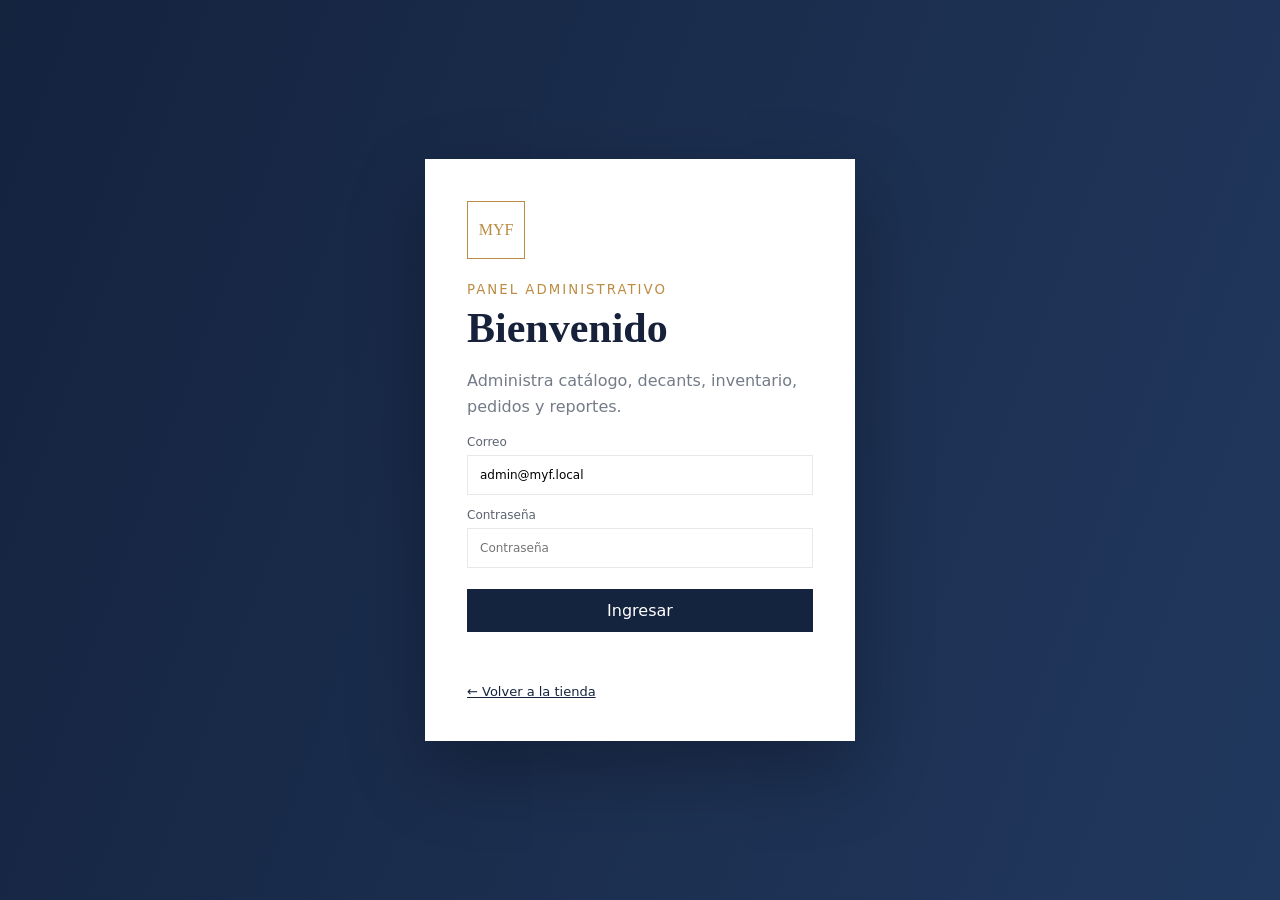
<file: frontend/admin.html>
<!doctype html>
<html lang="es"><head><meta charset="utf-8"><meta name="viewport" content="width=device-width,initial-scale=1"><title>MYF Perfumes | Administración</title><link rel="stylesheet" href="admin.css"></head>
<body>
<section class="login-screen" id="loginScreen"><div class="login-card"><div class="admin-logo"><span>MYF</span></div><small>Panel administrativo</small><h1>Bienvenido</h1><p>Administra catálogo, decants, inventario, pedidos y reportes.</p><label>Correo<input id="email" value="admin@myf.local"></label><label>Contraseña<input id="password" type="password" placeholder="Contraseña"></label><button id="login">Ingresar</button><p class="error" id="loginMsg"></p><a href="index.html">← Volver a la tienda</a></div></section>
<div class="admin-shell" id="app" hidden>
<aside class="sidebar"><div class="side-brand"><span>MYF</span><b>MYF Perfumes</b></div><nav><button data-tab="dashboard" class="active">⌂ <span>Dashboard</span></button><button data-tab="productos">◇ <span>Productos</span></button><button data-tab="inventario">▤ <span>Inventario</span></button><button data-tab="ventas">＋ <span>Nueva venta</span></button><button data-tab="pedidos">▣ <span>Pedidos</span></button><button data-tab="clientes">◎ <span>Clientes</span></button><button data-tab="alertas">! <span>Alertas</span></button><button data-tab="reportes">▥ <span>Reportes</span></button></nav><button class="logout" id="logout">Salir</button></aside>
<main class="admin-main"><header class="topbar"><div><small>Administración</small><h2 id="pageTitle">Dashboard</h2></div><a href="index.html" target="_blank">Ver tienda ↗</a></header>
<section class="tab" id="dashboard"><div class="stats" id="dashboardStats"></div><div class="two-cols"><div class="panel"><div class="panel-head"><h3>Productos con atención</h3><button data-tab-jump="inventario">Ver inventario</button></div><div id="dashboardInventory"></div></div><div class="panel"><div class="panel-head"><h3>Alertas recientes</h3><button data-tab-jump="alertas">Ver alertas</button></div><div id="dashboardAlerts"></div></div></div></section>
<section class="tab" id="productos" hidden><div class="panel"><div class="panel-head"><div><h3>Catálogo</h3><p>Crea perfumes y configura botella, decants de 5 ml, 10 ml y 30 ml.</p></div><div class="catalog-actions"><button id="newBrand">+ Marca</button><button id="newCategory">+ Categoría</button><button class="primary" id="newProduct">+ Nuevo producto</button></div></div><div class="table-wrap"><table><thead><tr><th>Producto</th><th>Marca</th><th>Género</th><th>Presentaciones</th><th>Desde</th><th></th></tr></thead><tbody id="productRows"></tbody></table></div></div></section>
<section class="tab" id="inventario" hidden><div class="panel"><div class="panel-head"><div><h3>Inventario</h3><p>Botellas cerradas y mililitros disponibles para decants.</p></div><button id="reloadInventory">Actualizar</button></div><div class="inventory-grid" id="inventoryGrid"></div></div><div class="panel"><h3>Últimos movimientos</h3><div class="table-wrap"><table><thead><tr><th>Fecha</th><th>Producto ID</th><th>Movimiento</th><th>Cantidad</th><th>Motivo</th></tr></thead><tbody id="movementRows"></tbody></table></div></div></section>
<section class="tab" id="ventas" hidden><div class="panel narrow"><h3>Registrar venta directa</h3><p>Para ventas en feria, Instagram o local.</p><div class="form-grid"><label>Producto<select id="saleProduct"></select></label><label>Presentación<select id="salePresentation"></select></label><label>Cantidad<input id="saleQty" type="number" min="1" value="1"></label><label>Método de pago<select id="salePay"><option>EFECTIVO</option><option>YAPE</option><option>PLIN</option><option>TRANSFERENCIA</option><option>TARJETA</option><option>OTRO</option></select></label></div><label>Observación<textarea id="saleNotes" rows="2"></textarea></label><button class="primary" id="makeSale">Registrar venta</button><p id="saleMsg"></p></div></section>
<section class="tab" id="pedidos" hidden><div class="panel"><div class="panel-head"><div><h3>Pedidos y ventas</h3><p>Actualiza el estado de pedidos provenientes de la tienda.</p></div><button id="reloadOrders">Actualizar</button></div><div id="ordersList"></div></div></section>
<section class="tab" id="clientes" hidden><div class="panel"><h3>Clientes</h3><div class="table-wrap"><table><thead><tr><th>Cliente</th><th>Teléfono</th><th>Correo</th><th>Dirección</th></tr></thead><tbody id="clientRows"></tbody></table></div></div></section>
<section class="tab" id="alertas" hidden><div class="panel"><div class="panel-head"><h3>Alertas de inventario</h3><button id="reloadAlerts">Actualizar</button></div><div id="alertsList"></div></div></section>
<section class="tab" id="reportes" hidden><div class="stats" id="reportStats"></div><div class="two-cols"><div class="panel"><h3>Ventas por día</h3><div id="dailyReports"></div></div><div class="panel"><h3>Productos / presentaciones más vendidos</h3><div id="productReports"></div></div></div></section>
</main></div>

<div class="modal" id="productModal"><div class="modal-card"><button class="close" id="closeProductModal">×</button><small>Producto</small><h2 id="productFormTitle">Nuevo perfume</h2><form id="productForm"><input type="hidden" id="productId"><div class="form-grid"><label>Código<input id="pCode" required placeholder="PERF-NOMBRE"></label><label>Nombre<input id="pName" required></label><label>Marca<select id="pBrand"></select></label><label>Categoría<select id="pCategory"></select></label><label>Género<select id="pGender"><option>UNISEX</option><option>HOMBRE</option><option>MUJER</option></select></label><label>
    Imagen del producto
    <input id="pImageFile" type="file" accept="image/png,image/jpeg,image/webp">
    <input id="pImage" type="hidden">

    <div id="pImagePreviewBox" style="display:none; margin-top:10px;">
        <img id="pImagePreview"
             alt="Vista previa"
             style="width:100px; height:100px; object-fit:contain; border-radius:8px; background:#f5f5f5;">
    </div>
</label></div><label>Descripción<textarea id="pDescription" rows="3"></textarea></label><div class="variant-box"><h4>Presentaciones</h4><div class="variant-row"><label class="check"><input type="checkbox" id="vBottle" checked> Botella completa</label><input id="vBottleMl" type="number" min="1" value="100" placeholder="ml"><input id="vBottlePrice" type="number" step="0.01" min="0" placeholder="Precio"><input id="vBottleCost" type="number" step="0.01" min="0" placeholder="Costo"></div><div class="variant-row"><label class="check"><input type="checkbox" id="v5"> Decant 5 ml</label><span>5 ml</span><input id="v5Price" type="number" step="0.01" min="0" placeholder="Precio"><span></span></div><div class="variant-row"><label class="check"><input type="checkbox" id="v10"> Decant 10 ml</label><span>10 ml</span><input id="v10Price" type="number" step="0.01" min="0" placeholder="Precio"><span></span></div><div class="variant-row"><label class="check"><input type="checkbox" id="v30"> Decant 30 ml</label><span>30 ml</span><input id="v30Price" type="number" step="0.01" min="0" placeholder="Precio"><span></span></div></div><button class="primary full" type="submit">Guardar producto</button><p class="error" id="productFormMsg"></p></form></div></div>
<div class="toast" id="toast"></div><script src="runtime-config.js"></script><script src="admin.js"></script></body></html>
</file>
<file: frontend/admin.css>
:root{--navy:#14233e;--navy2:#1e3151;--gold:#bb8b43;--bg:#f5f6f8;--paper:#fff;--line:#e6e8ec;--muted:#747b87;--red:#aa4444;--green:#2b8061;--amber:#a16d1a;font-family:"DM Sans",system-ui,sans-serif;color:#17223a}*{box-sizing:border-box}body{margin:0;background:var(--bg)}button,input,select,textarea{font:inherit}.login-screen{min-height:100vh;background:linear-gradient(110deg,#14233e,#21385e);display:grid;place-items:center;padding:20px}.login-card{width:min(430px,94vw);background:#fff;padding:42px;box-shadow:0 30px 70px #0004}.admin-logo{width:58px;height:58px;border:1px solid var(--gold);display:grid;place-items:center;color:var(--gold);font-family:"Playfair Display";margin-bottom:20px}.login-card>small,.modal-card>small{color:var(--gold);text-transform:uppercase;letter-spacing:.15em}.login-card h1,.modal-card h2{font-family:"Playfair Display";font-size:42px;margin:6px 0}.login-card p{color:var(--muted);line-height:1.6}.login-card label,.modal-card label,.narrow label{display:block;font-size:12px;color:#5c6370;margin:13px 0}.login-card input,.modal-card input,.modal-card select,.modal-card textarea,.narrow input,.narrow select,.narrow textarea{width:100%;display:block;margin-top:6px;border:1px solid var(--line);padding:12px;outline:none;background:#fff}.login-card button,.primary{border:0;background:var(--navy);color:#fff;padding:12px 17px;cursor:pointer}.login-card button{width:100%;margin-top:8px}.login-card a{display:block;margin-top:20px;color:var(--navy);font-size:13px}.error{color:var(--red)!important;min-height:16px}.admin-shell{min-height:100vh;display:grid;grid-template-columns:230px 1fr}.sidebar{background:var(--navy);color:#fff;position:sticky;top:0;height:100vh;padding:24px 16px;display:flex;flex-direction:column}.side-brand{display:flex;align-items:center;gap:10px;margin-bottom:30px;padding:0 8px}.side-brand span{width:40px;height:40px;border:1px solid var(--gold);color:var(--gold);display:grid;place-items:center;font-family:"Playfair Display"}.side-brand b{font-family:"Playfair Display"}.sidebar nav{display:grid;gap:5px}.sidebar nav button,.logout{border:0;background:transparent;color:#cbd3df;text-align:left;padding:12px;border-radius:8px;cursor:pointer}.sidebar nav button.active,.sidebar nav button:hover{background:#ffffff12;color:#fff}.sidebar nav button span{margin-left:9px}.logout{margin-top:auto;border-top:1px solid #ffffff1a;border-radius:0}.admin-main{padding:0 32px 55px;min-width:0}.topbar{height:86px;display:flex;align-items:center;justify-content:space-between}.topbar small{color:var(--muted)}.topbar h2{margin:2px 0;font-family:"Playfair Display";font-size:30px}.topbar a{color:var(--navy);font-size:13px}.stats{display:grid;grid-template-columns:repeat(5,1fr);gap:13px;margin-bottom:18px}.stat{background:#fff;border:1px solid var(--line);padding:20px}.stat small{color:var(--muted)}.stat strong{display:block;font-family:"Playfair Display";font-size:31px;margin-top:7px}.two-cols{display:grid;grid-template-columns:1fr 1fr;gap:18px}.panel{background:#fff;border:1px solid var(--line);padding:22px;margin-bottom:18px}.panel.narrow{max-width:760px}.panel h3{font-family:"Playfair Display";font-size:23px;margin:0 0 5px}.panel p{margin:2px 0;color:var(--muted);font-size:13px}.panel-head{display:flex;justify-content:space-between;align-items:center;margin-bottom:16px;gap:16px}.panel-head button{border:1px solid var(--line);background:#fff;padding:9px 12px;cursor:pointer}.panel-head .primary{background:var(--navy);color:#fff;border:0}.catalog-actions{display:flex;gap:7px;flex-wrap:wrap}.catalog-actions button{border:1px solid var(--line);background:#fff;padding:9px 12px;cursor:pointer}.catalog-actions .primary{background:var(--navy);color:#fff;border-color:var(--navy)}.table-wrap{overflow:auto}table{width:100%;border-collapse:collapse;font-size:13px}th{text-align:left;color:var(--muted);font-weight:600;padding:10px;border-bottom:1px solid var(--line)}td{padding:12px 10px;border-bottom:1px solid var(--line);vertical-align:middle}.mini-product{display:flex;align-items:center;gap:10px}.thumb{width:42px;height:48px;background:#f3f0ea;display:grid;place-items:center;overflow:hidden}.thumb img{width:100%;height:100%;object-fit:contain}.badge{display:inline-block;padding:4px 7px;background:#eef0f3;font-size:10px;margin:2px;border-radius:20px}.badge.decant{background:#f4ead9;color:#8c6326}.row-action{border:0;background:none;text-decoration:underline;cursor:pointer;color:var(--navy)}.inventory-grid{display:grid;grid-template-columns:repeat(3,1fr);gap:12px}.inv-card{border:1px solid var(--line);padding:16px}.inv-card h4{margin:0 0 3px}.inv-card small{color:var(--muted)}.inv-fields{display:grid;grid-template-columns:1fr 1fr;gap:8px;margin-top:13px}.inv-fields label{font-size:10px;color:var(--muted)}.inv-fields input{width:100%;border:1px solid var(--line);padding:8px;margin-top:4px}.inv-card button{width:100%;margin-top:10px;border:0;background:var(--navy);color:#fff;padding:9px;cursor:pointer}.inv-card button.open-bottle{background:#f2e7d4;color:#72501d;border:1px solid #ddc69f}.status{font-size:11px;font-weight:700}.status.ok{color:var(--green)}.status.low{color:var(--amber)}.status.out{color:var(--red)}.form-grid{display:grid;grid-template-columns:1fr 1fr;gap:0 14px}.narrow .primary{margin-top:12px}.order-card{border:1px solid var(--line);padding:16px;margin:10px 0;display:grid;grid-template-columns:1.2fr 1fr auto;gap:18px;align-items:center}.order-card h4{margin:0}.order-card small{color:var(--muted)}.order-items{font-size:12px;color:#59606d;margin-top:5px}.order-card select{border:1px solid var(--line);padding:8px}.alert-item{border-left:3px solid var(--amber);background:#faf9f6;padding:13px;margin:8px 0;display:flex;justify-content:space-between;gap:15px}.alert-item.danger{border-left-color:var(--red)}.alert-item small{color:var(--muted)}.report-row{display:flex;justify-content:space-between;border-bottom:1px solid var(--line);padding:10px 0;font-size:13px}.modal{position:fixed;inset:0;background:#0b1424aa;display:none;align-items:center;justify-content:center;padding:20px;z-index:50}.modal.open{display:flex}.modal-card{background:#fff;width:min(800px,96vw);max-height:94vh;overflow:auto;padding:30px;position:relative}.close{position:absolute;right:18px;top:13px;border:0;background:none;font-size:30px;cursor:pointer}.variant-box{border:1px solid var(--line);padding:15px;margin:18px 0}.variant-box h4{margin:0 0 10px}.variant-row{display:grid;grid-template-columns:1.4fr .7fr 1fr 1fr;align-items:center;gap:8px;border-top:1px solid var(--line);padding:9px 0}.variant-row:first-of-type{border-top:0}.variant-row input{margin:0}.variant-row .check{display:flex;align-items:center;gap:7px;margin:0}.variant-row .check input{width:auto}.full{width:100%}.toast{position:fixed;bottom:25px;left:50%;transform:translate(-50%,20px);background:var(--navy);color:#fff;padding:12px 18px;opacity:0;transition:.2s;z-index:90}.toast.show{opacity:1;transform:translate(-50%,0)}
@media(max-width:1100px){.stats{grid-template-columns:repeat(3,1fr)}.inventory-grid{grid-template-columns:repeat(2,1fr)}}@media(max-width:800px){.admin-shell{grid-template-columns:72px 1fr}.side-brand b,.sidebar nav button span{display:none}.side-brand{padding:0;justify-content:center}.sidebar nav button{text-align:center;font-size:20px}.admin-main{padding:0 14px 40px}.two-cols{grid-template-columns:1fr}.stats{grid-template-columns:1fr 1fr}.inventory-grid{grid-template-columns:1fr}.order-card{grid-template-columns:1fr}.form-grid{grid-template-columns:1fr}.variant-row{grid-template-columns:1.3fr .6fr 1fr}.variant-row>*:last-child{display:none}}
</file>
